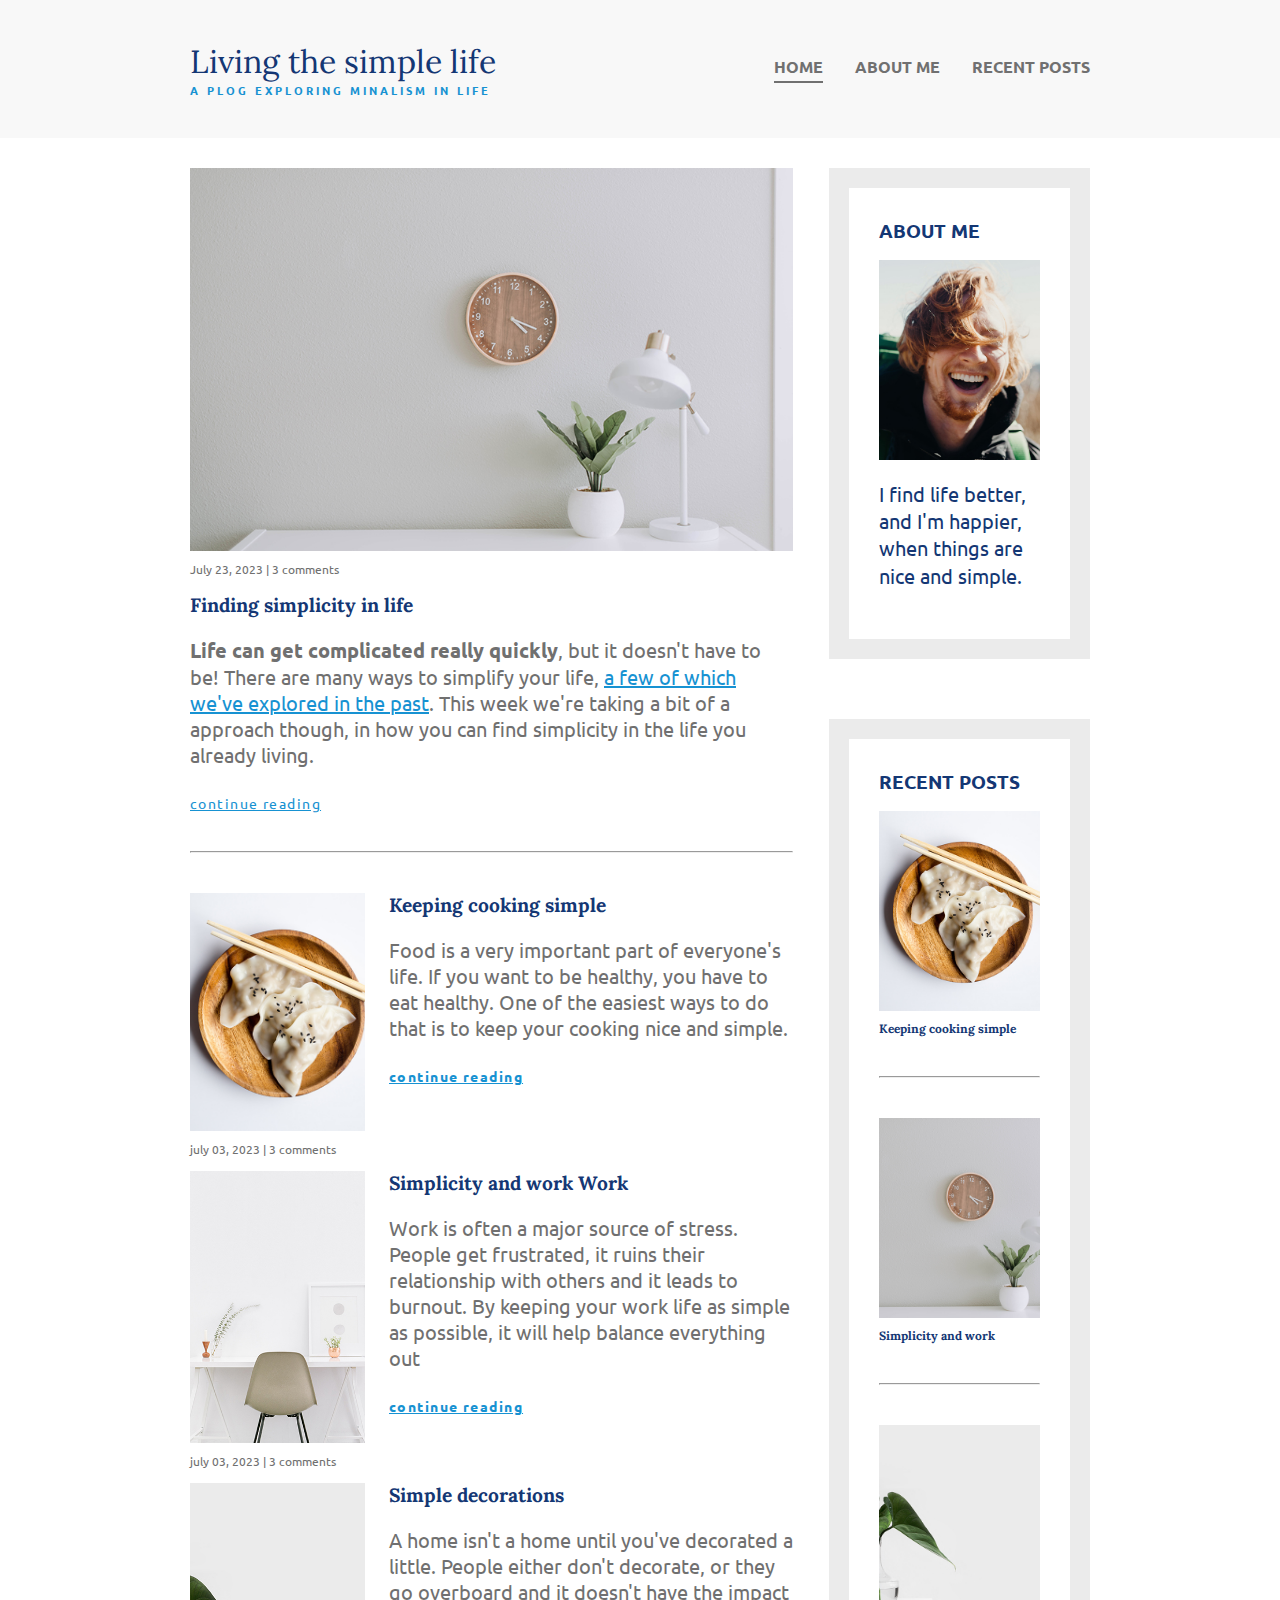
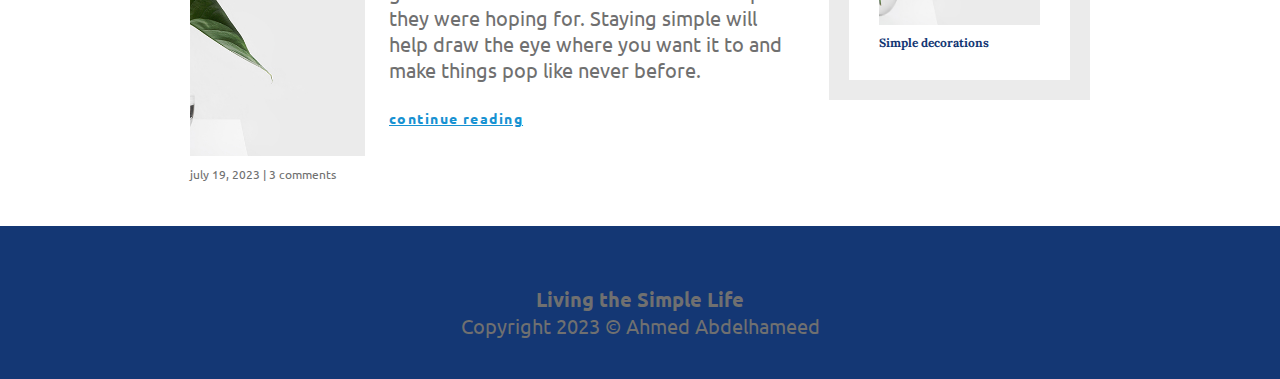
<file: index.html>
<!DOCTYPE html>
<html lang="en">
  <head>
    <meta charset="UTF-8" />
    <meta http-equiv="X-UA-Compatible" content="IE=edge" />
    <meta name="viewport" content="width=device-width, initial-scale=1.0" />
    <title>A simple life</title>
    <link rel="preconnect" href="https://fonts.googleapis.com" />
    <link rel="preconnect" href="https://fonts.gstatic.com" crossorigin />
    <link
      href="https://fonts.googleapis.com/css2?family=Lora:wght@400;500;600;700&family=Ubuntu:wght@300;400;700&display=swap"
      rel="stylesheet"
    />
    <link rel="stylesheet" href="./css/style.css" />
  </head>
  <body>
    <!-- starting with the navbar -->

    <header>
      <div class="container container-nav">
        <div class="blog-head">
          <h1 class="title">Living the simple life</h1>
          <p class="sub-title">a plog exploring minalism in life</p>
        </div>
        <nav>
          <ul class="navigation">
            <li><a href="" class="current-page">home</a></li>
            <li><a href="about.html">about me</a></li>
            <li><a href="recentposts.html">recent posts</a></li>
          </ul>
        </nav>
      </div>
    </header>
    <!-- endind with the navbar -->
    <!-- start the main section -->
    <main>
      <div class="container container-main">
        <div class="columns">
          <div class="col col-3">
            <div class="main-blog">
              <img
                src="./img/life.jpg"
                alt="a wall with a clock and a modern table infront of it"
              />
              <p class="blog-date">July 23, 2023 | 3 comments</p>
              <h2>Finding simplicity in life</h2>
              <p>
                <strong>Life can get complicated really quickly</strong>, but it
                doesn't have to be! There are many ways to simplify your life,
                <a href="#">a few of which we've explored in the past</a>. This
                week we're taking a bit of a approach though, in how you can
                find simplicity in the life you already living.
              </p>
              <a href="#" class="contine-reading">continue reading</a>
            </div>
            <hr />
            <div class="articles">
              <div class="article">
                <div class="columns">
                  <div class="col col-1">
                    <img src="./img/food.jpg" alt="a nice meal of food" />
                    <p class="blog-date">july 03, 2023 | 3 comments</p>
                  </div>
                  <div class="col col-3">
                    <h2>Keeping cooking simple</h2>
                    <p>
                      Food is a very important part of everyone's life. If you
                      want to be healthy, you have to eat healthy. One of the
                      easiest ways to do that is to keep your cooking nice and
                      simple.
                    </p>
                    <a href="#" class="contine-reading">continue reading</a>
                  </div>
                </div>
              </div>
              <div class="article">
                <div class="columns">
                  <div class="col col-1">
                    <img src="./img/work.jpg" alt="a nice meal of food" />
                    <p class="blog-date">july 03, 2023 | 3 comments</p>
                  </div>
                  <div class="col col-3">
                    <h2>Simplicity and work Work</h2>
                    <p>
                      Work is often a major source of stress. People get
                      frustrated, it ruins their relationship with others and it
                      leads to burnout. By keeping your work life as simple as
                      possible, it will help balance everything out
                    </p>
                    <a href="#" class="contine-reading">continue reading</a>
                  </div>
                </div>
              </div>
              <div class="article">
                <div class="columns">
                  <div class="col col-1">
                    <img
                      src="./img/deco.jpg"
                      alt="a nice photo of simplicity during work"
                    />
                    <p class="blog-date">july 19, 2023 | 3 comments</p>
                  </div>
                  <div class="col col-3">
                    <h2>Simple decorations</h2>
                    <p>
                      A home isn't a home until you've decorated a little.
                      People either don't decorate, or they go overboard and it
                      doesn't have the impact they were hoping for. Staying
                      simple will help draw the eye where you want it to and
                      make things pop like never before.
                    </p>
                    <a href="#" class="contine-reading">continue reading</a>
                  </div>
                </div>
              </div>
            </div>
          </div>
          <div class="col col-1">
            <div class="right-sidebar">
              <div class="aboutme">
                <h2>about me</h2>
                <img src="./img/about-me.jpg" alt="user photo" />
                <p>
                  I find life better, and I'm happier, when things are nice and
                  simple.
                </p>
              </div>
              <div class="recentposts">
                <h2>recent posts</h2>
                <div class="post">
                  <a href="#">
                    <img src="./img/food.jpg" alt="a nice meal of food" />
                    <h3>Keeping cooking simple</h3>
                  </a>
                </div>
                <hr />
                <div class="post">
                  <a href="#">
                    <img
                      src="./img/life.jpg"
                      alt="a nice photo of simplicity during work"
                    />
                    <h3>Simplicity and work</h3>
                  </a>
                </div>
                <hr />
                <div class="post">
                  <a href="#">
                    <img src="./img/deco.jpg" alt="a nice decor of planet" />
                    <h3>Simple decorations</h3>
                  </a>
                </div>
              </div>
            </div>
          </div>
        </div>
      </div>
    </main>
    <!-- end of main section -->
    <!-- start with footer section -->
    <footer>
      <p>Living the Simple Life</p>
      <span>Copyright 2023 &copy; Ahmed Abdelhameed</span>
    </footer>
    <!-- end with footer section -->
  </body>
</html>
</file>
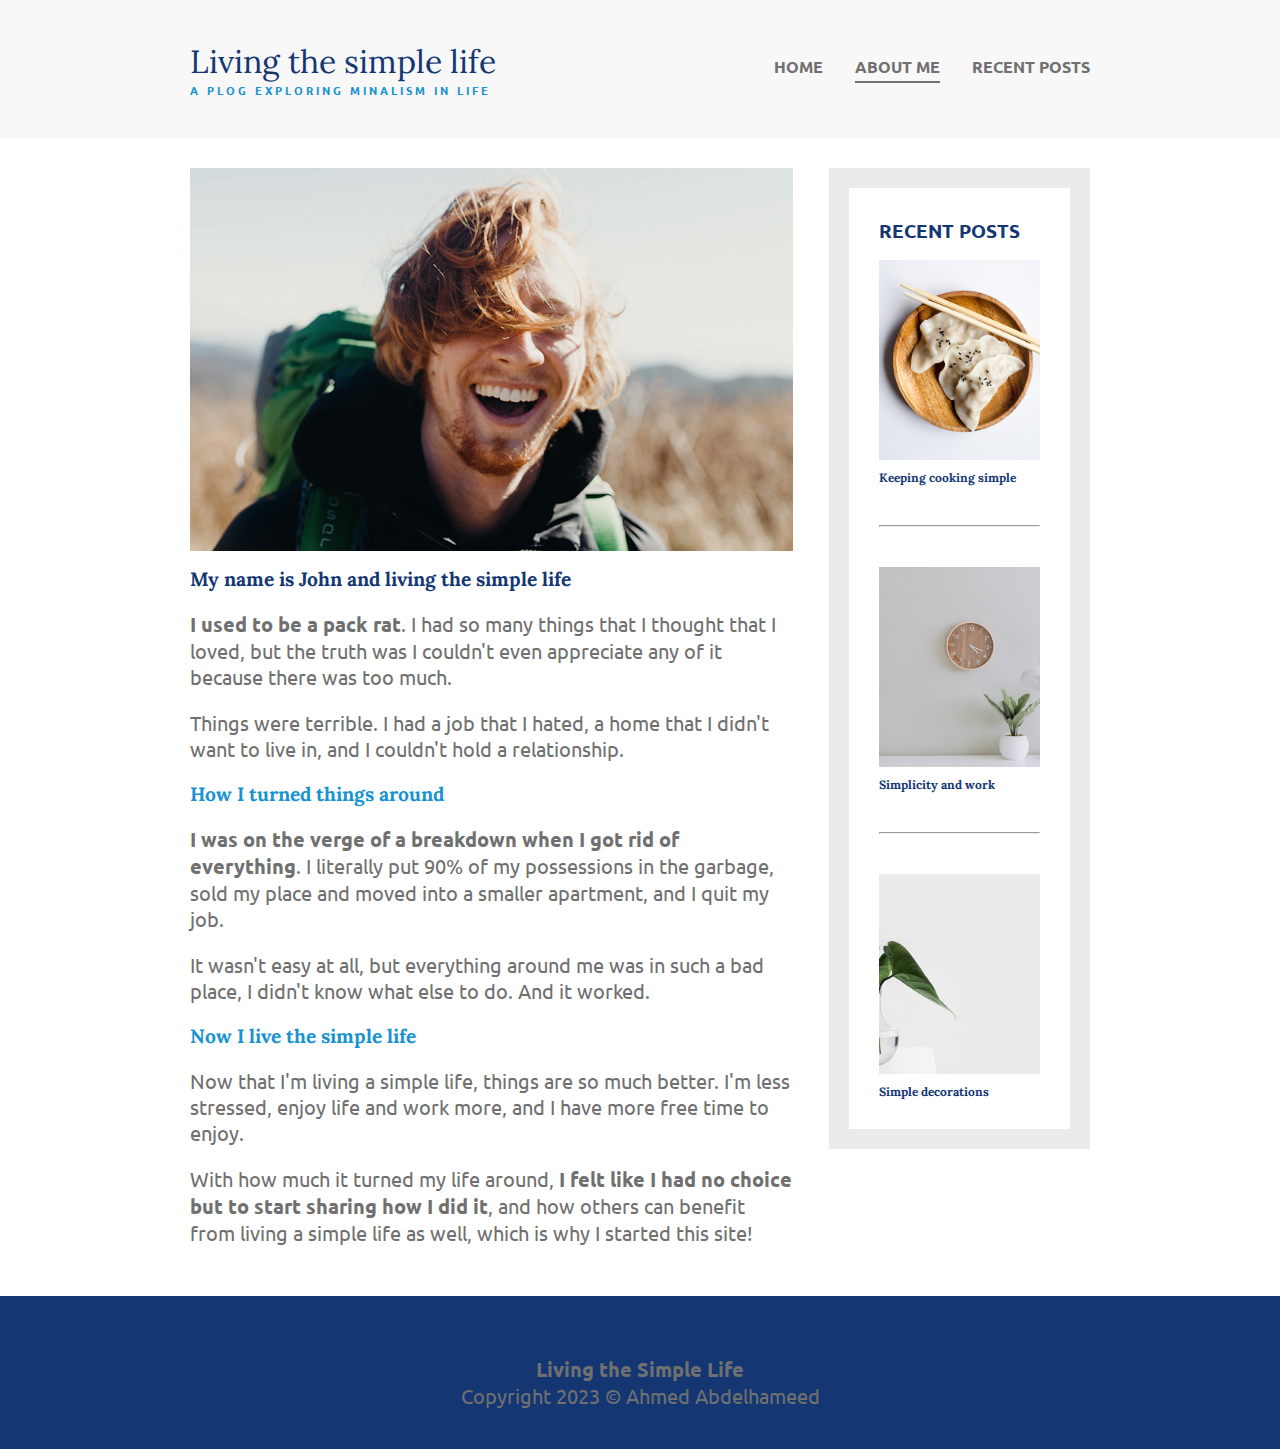
<file: about.html>
<!DOCTYPE html>
<html lang="en">
  <head>
    <meta charset="UTF-8" />
    <meta http-equiv="X-UA-Compatible" content="IE=edge" />
    <meta name="viewport" content="width=device-width, initial-scale=1.0" />
    <title>A simple life</title>
    <link rel="preconnect" href="https://fonts.googleapis.com" />
    <link rel="preconnect" href="https://fonts.gstatic.com" crossorigin />
    <link
      href="https://fonts.googleapis.com/css2?family=Lora:wght@400;500;600;700&family=Ubuntu:wght@300;400;700&display=swap"
      rel="stylesheet"
    />
    <link rel="stylesheet" href="./css/style.css" />
  </head>
  <body>
    <!-- starting with the navbar -->

    <header>
      <div class="container container-nav">
        <div class="blog-head">
          <h1 class="title">Living the simple life</h1>
          <p class="sub-title">a plog exploring minalism in life</p>
        </div>
        <nav>
          <ul class="navigation">
            <li><a href="index.html">home</a></li>
            <li><a href="#" class="current-page">about me</a></li>
            <li><a href="recentposts.html">recent posts</a></li>
          </ul>
        </nav>
      </div>
    </header>

    <!-- endind with the navbar -->
    <div class="container">
      <div class="columns">
        <div class="col col-3">
          <div class="about-blog">
            <img src="./img/about-me.jpg" alt="a pictur of man laughs" />
            <h2 class="main">My name is John and living the simple life</h2>
            <p>
              <strong>I used to be a pack rat</strong>. I had so many things
              that I thought that I loved, but the truth was I couldn't even
              appreciate any of it because there was too much.
            </p>
            <p>
              Things were terrible. I had a job that I hated, a home that I
              didn't want to live in, and I couldn't hold a relationship.
            </p>
            <h2>How I turned things around</h2>
            <p>
              <strong
                >I was on the verge of a breakdown when I got rid of
                everything</strong
              >. I literally put 90% of my possessions in the garbage, sold my
              place and moved into a smaller apartment, and I quit my job.
            </p>
            <p>
              It wasn't easy at all, but everything around me was in such a bad
              place, I didn't know what else to do. And it worked.
            </p>
            <h2>Now I live the simple life</h2>
            <p>
              Now that I'm living a simple life, things are so much better. I'm
              less stressed, enjoy life and work more, and I have more free time
              to enjoy.
            </p>
            <p>
              With how much it turned my life around,
              <strong
                >I felt like I had no choice but to start sharing how I did
                it</strong
              >, and how others can benefit from living a simple life as well,
              which is why I started this site!
            </p>
          </div>
        </div>
        <div class="col col-1">
          <div class="right-sidebar">
            <div class="recentposts">
              <h2>recent posts</h2>
              <div class="post">
                <a href="#">
                  <img src="./img/food.jpg" alt="a nice meal of food" />
                  <h3>Keeping cooking simple</h3>
                </a>
              </div>
              <hr />
              <div class="post">
                <a href="#">
                  <img
                    src="./img/life.jpg"
                    alt="a nice photo of simplicity during work"
                  />
                  <h3>Simplicity and work</h3>
                </a>
              </div>
              <hr />
              <div class="post">
                <a href="#">
                  <img src="./img/deco.jpg" alt="a nice decor of planet" />
                  <h3>Simple decorations</h3>
                </a>
              </div>
            </div>
          </div>
        </div>
      </div>
    </div>

    <!-- start with footer section -->
    <footer>
      <p>Living the Simple Life</p>
      <span>Copyright 2023 &copy; Ahmed Abdelhameed</span>
    </footer>
    <!-- end with footer section -->
  </body>
</html>
</file>
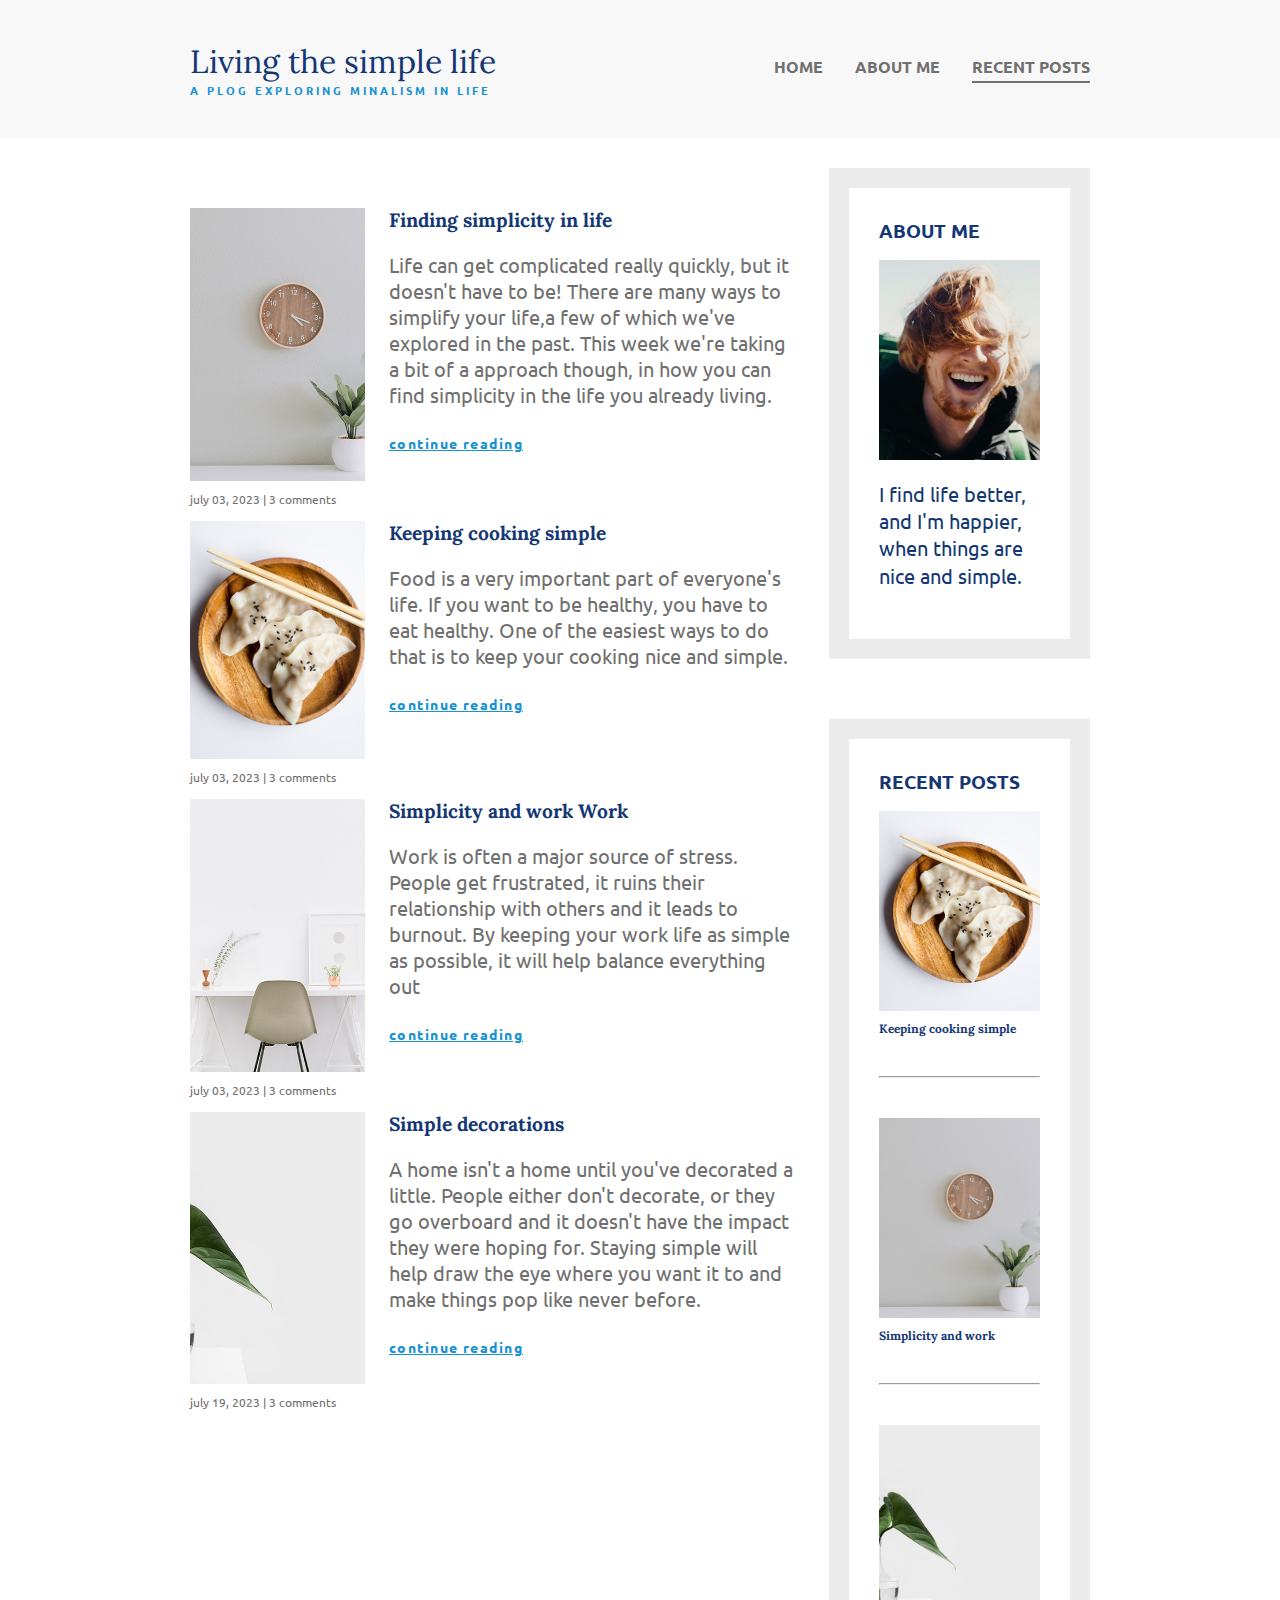
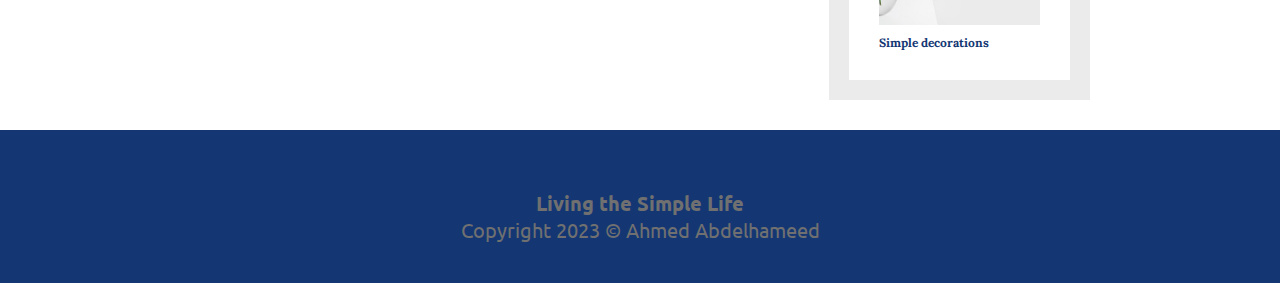
<file: recentposts.html>
<!DOCTYPE html>
<html lang="en">
  <head>
    <meta charset="UTF-8" />
    <meta http-equiv="X-UA-Compatible" content="IE=edge" />
    <meta name="viewport" content="width=device-width, initial-scale=1.0" />
    <title>A simple life</title>
    <link rel="preconnect" href="https://fonts.googleapis.com" />
    <link rel="preconnect" href="https://fonts.gstatic.com" crossorigin />
    <link
      href="https://fonts.googleapis.com/css2?family=Lora:wght@400;500;600;700&family=Ubuntu:wght@300;400;700&display=swap"
      rel="stylesheet"
    />
    <link rel="stylesheet" href="./css/style.css" />
  </head>
  <body>
    <!-- starting with the navbar -->

    <header>
      <div class="container container-nav">
        <div class="blog-head">
          <h1 class="title">Living the simple life</h1>
          <p class="sub-title">a plog exploring minalism in life</p>
        </div>
        <nav>
          <ul class="navigation">
            <li><a href="index.html">home</a></li>
            <li><a href="about.html">about me</a></li>
            <li><a href="#" class="current-page">recent posts</a></li>
          </ul>
        </nav>
      </div>
    </header>
    <!-- endind with the navbar -->
    <!-- start recent posts page  -->
    <div class="container container-main">
      <div class="columns">
        <div class="col col-3">
          <div class="articles">
            <div class="article">
              <div class="columns">
                <div class="col col-1">
                  <img
                    src="./img/life.jpg"
                    alt="a wall with a clock and a modern table infront of it"
                  />
                  <p class="blog-date">july 03, 2023 | 3 comments</p>
                </div>
                <div class="col col-3">
                  <h2>Finding simplicity in life</h2>
                  <p>
                    Life can get complicated really quickly, but it doesn't have
                    to be! There are many ways to simplify your life,a few of
                    which we've explored in the past. This week we're taking a
                    bit of a approach though, in how you can find simplicity in
                    the life you already living.
                  </p>
                  <a href="#" class="contine-reading">continue reading</a>
                </div>
              </div>
            </div>
            <div class="article">
              <div class="columns">
                <div class="col col-1">
                  <img src="./img/food.jpg" alt="a nice meal of food" />
                  <p class="blog-date">july 03, 2023 | 3 comments</p>
                </div>
                <div class="col col-3">
                  <h2>Keeping cooking simple</h2>
                  <p>
                    Food is a very important part of everyone's life. If you
                    want to be healthy, you have to eat healthy. One of the
                    easiest ways to do that is to keep your cooking nice and
                    simple.
                  </p>
                  <a href="#" class="contine-reading">continue reading</a>
                </div>
              </div>
            </div>
            <div class="article">
              <div class="columns">
                <div class="col col-1">
                  <img src="./img/work.jpg" alt="a nice meal of food" />
                  <p class="blog-date">july 03, 2023 | 3 comments</p>
                </div>
                <div class="col col-3">
                  <h2>Simplicity and work Work</h2>
                  <p>
                    Work is often a major source of stress. People get
                    frustrated, it ruins their relationship with others and it
                    leads to burnout. By keeping your work life as simple as
                    possible, it will help balance everything out
                  </p>
                  <a href="#" class="contine-reading">continue reading</a>
                </div>
              </div>
            </div>
            <div class="article">
              <div class="columns">
                <div class="col col-1">
                  <img
                    src="./img/deco.jpg"
                    alt="a nice photo of simplicity during work"
                  />
                  <p class="blog-date">july 19, 2023 | 3 comments</p>
                </div>
                <div class="col col-3">
                  <h2>Simple decorations</h2>
                  <p>
                    A home isn't a home until you've decorated a little. People
                    either don't decorate, or they go overboard and it doesn't
                    have the impact they were hoping for. Staying simple will
                    help draw the eye where you want it to and make things pop
                    like never before.
                  </p>
                  <a href="#" class="contine-reading">continue reading</a>
                </div>
              </div>
            </div>
          </div>
        </div>
        <div class="col col-1">
          <div class="right-sidebar">
            <div class="aboutme">
              <h2>about me</h2>
              <img src="./img/about-me.jpg" alt="user photo" />
              <p>
                I find life better, and I'm happier, when things are nice and
                simple.
              </p>
            </div>
            <div class="recentposts">
              <h2>recent posts</h2>
              <div class="post">
                <a href="#">
                  <img src="./img/food.jpg" alt="a nice meal of food" />
                  <h3>Keeping cooking simple</h3>
                </a>
              </div>
              <hr />
              <div class="post">
                <a href="#">
                  <img
                    src="./img/life.jpg"
                    alt="a nice photo of simplicity during work"
                  />
                  <h3>Simplicity and work</h3>
                </a>
              </div>
              <hr />
              <div class="post">
                <a href="#">
                  <img src="./img/deco.jpg" alt="a nice decor of planet" />
                  <h3>Simple decorations</h3>
                </a>
              </div>
            </div>
          </div>
        </div>
      </div>
    </div>
    <!-- end recentpsts page -->
    <!-- start with footer section -->
    <footer>
      <p>Living the Simple Life</p>
      <span>Copyright 2023 &copy; Ahmed Abdelhameed</span>
    </footer>
    <!-- end with footer section -->
  </body>
</html>
</file>
<file: css/style.css>
body {
  margin: 0;
  box-sizing: border-box;
  font-family: "Ubuntu", sans-serif;
  color: #707070;
  font-size: 1.25rem;
}
strong {
  font-weight: 900;
}
/* layout */
.container {
  width: 90%;
  max-width: 900px;
  margin: 0 auto;
}
.container-nav {
  display: flex;
  justify-content: space-between;
  align-items: baseline;
}
header {
  background-color: #f8f8f8;
  padding: 2em;
  margin-bottom: 1.5em;
}
.title {
  color: #143774;
  font-size: 2rem;
  margin-block: 0;
  font-family: "Lora", serif;
  font-weight: 400;
}
.sub-title {
  color: #1792d2;
  font-size: 0.7rem;
  margin-block: 0;
  text-transform: capitalize;
  font-weight: bold;
  letter-spacing: 3px;
  align-items: baseline;
  text-transform: uppercase;
}

.navigation {
  list-style: none;
  padding-left: 0;
  display: flex;
  justify-content: center;
  font-size: 1rem;
}
.navigation li {
  margin: 0;
}
.navigation li {
  margin-left: 2em;
}

.navigation a {
  color: #707070;
  text-decoration: none;
  text-transform: uppercase;
  font-weight: 700;
  padding: 0.25em 0;
}
.navigation a:hover,
.navigation a:focus {
  color: #1792d2;
}
.current-page {
  border-bottom: 2px solid #707070;
}
.current-page:hover {
  border-bottom-color: #1792d2;
}

/* start main section */
h2 {
  color: #143774;
  font-family: "Lora", serif;
  font-size: 1.2rem;
  font-weight: 900;
}
.article {
  margin-block: 2em;
}
.article h2 {
  margin-top: 0;
}
.post a {
  text-decoration: none;
}
.contine-reading {
  color: #1792d2;
  font-size: 0.9rem;
  font-weight: 600;
  display: inline-block;
  margin-bottom: 2em;
  letter-spacing: 0.1em;
}
/* .container-main 
{
    border: 1px solid red;
} */
.columns {
  display: flex;
  justify-content: space-between;
}
/* .col 
{
    border: 3px solid brown;
} */
.col-3 {
  width: 67%;
}
.col-1 {
  width: 29%;
  min-width: 29%;
}
img {
  max-width: 100%;
  height: 100%;
  min-height: 200px;
  margin-bottom: 0.5em;
  object-fit: cover;
  display: block;
}

.blog-date {
  color: #707070;
  font-size: 0.75rem;
  margin-top: 0;
}

.main-blog a {
  color: #1792d2;
  font-weight: 400;
}

/* end main section */
/* start rightsidebar section */
.right-sidebar .aboutme,
.right-sidebar .recentposts {
  background-color: #fff;
  border: 20px solid #ebebeb;
  padding: 1.5em;
}
.right-sidebar .aboutme {
  margin-bottom: 3em;
}
.right-sidebar h2 {
  margin-top: 0;
  text-transform: uppercase;
  font-weight: 600;
  font-family: "Ubuntu", sans-serif;
}
.right-sidebar h3 {
  color: #143774;
  margin-block: 0;
  font-family: "Lora", serif;
  font-weight: 700;
  font-size: 0.75rem;
}
.right-sidebar hr {
  margin-block: 2em;
}
.aboutme p {
  color: #143774;
  line-height: 1.7rem;
}
.about-blog h2.main {
  color: #143774;
}
.about-blog h2:not(.main) {
  color: #1792d2;
}

/* end rightsidebar section */

/* start footer section */
footer {
  padding: 2em;
  text-align: center;
  background-color: #143774;
  margin-top: 1.5em;
}
footer p {
  margin-bottom: 0;
  font-weight: bold;
}

/* end footer section */
/* start about page  */

@media (max-width: 800px) {
  .container-nav {
    flex-direction: column;
    align-items: center;
  }
  .main-blog-head {
    text-align: center;
  }
  .navigation {
    flex-direction: column;
    align-items: center;
    justify-content: space-between;
  }
  .navigation li {
    margin: 0;
    margin-block: 0.5em;
  }
  .navigation li:last-child {
    margin-bottom: 0;
  }
}
/* end screen media of header section*/
@media (max-width: 500px) {
  .title {
    font-size: 1.6rem;
  }
  .sub-title {
    font-size: 0.5rem;
  }

  .columns {
    flex-direction: column;
  }
  .col-3,
  .col-1 {
    width: 100%;
  }
  .article .blog-date {
    text-align: left;
  }
  .article h2 {
    margin: 0;
  }
}
@media (min-width: 501px) and (max-width: 800px) {
  .columns {
    flex-direction: column;
  }
  .col-3,
  .col-1 {
    width: 100%;
  }
  .article .blog-date {
    text-align: right;
  }
  .article h2 {
    margin-top: -1.5em;
  }
  .aboutme p {
    line-height: 1.7rem;
  }
  .recentposts {
    margin-bottom: 3em;
  }
}
</file>
